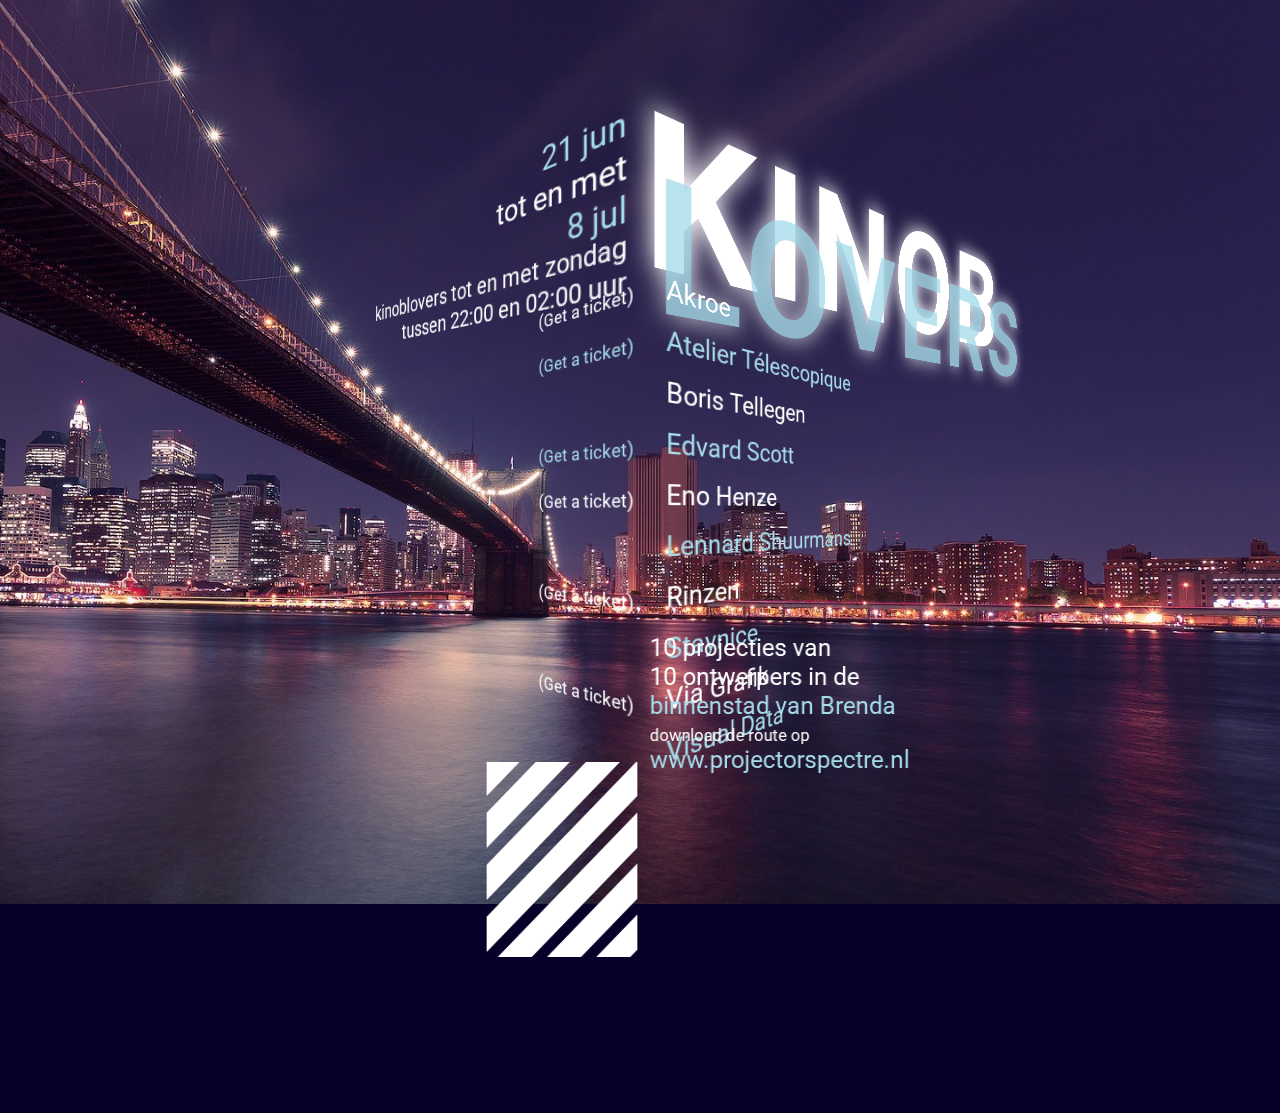
<file: Proyectos/Proyecto-1/BannerDigital/index.html>
<html lang="en">
  <head>
    <meta charset="UTF-8" />
    <meta name="viewport" content="width=device-width, initial-scale=1.0" />
    <meta http-equiv="X-UA-Compatible" content="ie=edge" />
    <title>Proyecto#1</title>
    <link rel="stylesheet" href="./css/style.css" />
  </head>
  <body>
    <div class="container">
			<h2 class="title-1 neon" attr="text-neon">Kinob</h2>
      <h2 class="title-2 neon" attr="text-neon>Lovers">Lovers</h2>

      <section class="date">
        <div class="day">
          <span class="day text-color">21 jun</span>
          <p class="text-default">tot en met</p>
          <span class="text-color">8 jul</span>
        </div>
        <div class="hour">
          <p class="text-default text-size">kinoblovers tot en met zondag</p>
          <p class="text-default text-size">tussen 22:00 en 02:00 uur</p>
        </div>
      </section>

      <section class="activity">
        <p class="name text-default">Akroe</p>
        <a class="link text-default" href="#">(Get a ticket)</a>

        <p class="name text-color">Atelier Télescopique</p>
        <a class="link text-color" href="#">(Get a ticket)</a>

        <p class="name text-default">Boris Tellegen</p>

        <p class="name text-color">Edvard Scott</p>
        <a class="link text-color" href="#">(Get a ticket)</a>

        <p class="name text-default">Eno Henze</p>
        <a class="link text-default" href="#">(Get a ticket)</a>

        <p class="name text-color">Lennard Shuurmans</p>

        <p class="name text-default">Rinzen</p>
        <a class="link text-default" href="#">(Get a ticket)</a>

        <p class="name text-color">Staynice</p>

        <p class="name text-default">Via Grafik</p>
        <a class="link text-default" href="#">(Get a ticket)</a>

        <p class="name text-color">Visual Data</p>
      </section>

      <section class="info">
        <div class="img"></div>

        <div class="datos">
          <p class="text-default">10 projecties van</p>
          <p class="text-default">10 ontwerpers in de</p>
          <p class="text-color">binnenstad van Brenda</p>

					<div class="download">
							<span class="download-info">download de route op</span>
							<a class="text-color" href="#">www.projectorspectre.nl</a>
					</div>

        </div>
      </section>
    </div>
  </body>
</html>
</file>
<file: Proyectos/Proyecto-1/BannerDigital/css/style.css>
@import url("https://fonts.googleapis.com/css?family=Roboto&display=swap");
body {
  background-image: url("../img/bg-Mobile.png");
  background-repeat: no-repeat;
  background-color: #060129;
  font-family: "Roboto", sans-serif;
  margin: 0 auto; }
  @media (min-width: 325px) {
    body {
      background-image: url("../img/bg-Tablet.png");
      background-position: center; } }
  @media (min-width: 800px) {
    body {
      background-image: url("../img/bg-Desktop.png");
      background-position: center;
      background-size: cover; } }
  @media (min-width: 1200px) {
    body {
      background-image: url("../img/bg-Desktop-HD.png");
      background-position: center;
      background-size: cover; } }

p {
  margin: 0; }

a {
  text-decoration: none; }
  a:hover {
    text-decoration: line-through;
    transition: width 0.3s; }

.container {
  display: grid;
  grid-column-gap: 20px;
  grid-template-columns: 1fr 40%;
  grid-template-rows: 1fr 1fr 25%;
  grid-row-gap: 25px;
  margin: 0 auto;
  perspective: 200px;
  width: 80%; }
  @media (min-width: 325px) {
    .container {
      grid-template-rows: 20% 1fr 25%; } }
  @media (min-width: 800px) {
    .container {
      grid-template-columns: 50% 50%; } }
  @media (min-width: 1200px) {
    .container {
      grid-template-rows: 30% 1fr 40%; } }

.activity {
  grid-column: 1/3;
  grid-row: 2; }
  @media (min-width: 325px) {
    .activity {
      grid-column: 2/3; } }
  @media (min-width: 800px) {
    .activity {
      display: grid;
      grid-column: 1/3;
      grid-column-gap: 20px;
      grid-template-columns: 1fr 1fr;
      margin: 0 auto;
      perspective: 200px; }
      .activity :nth-child(2) {
        grid-row: 1; }
      .activity :nth-child(4) {
        grid-row: 2; }
      .activity :nth-child(7) {
        grid-row: 4; }
      .activity :nth-child(9) {
        grid-row: 5; }
      .activity :nth-child(12) {
        grid-row: 7; }
      .activity :nth-child(15) {
        grid-row: 9; } }
  @media (min-width: 1200px) {
    .activity {
      grid-column: 1/3;
      grid-row: 2; } }

.date {
  grid-column: 2/3;
  grid-row: 1;
  height: 428px; }
  @media (min-width: 325px) {
    .date {
      height: auto; } }
  @media (min-width: 800px) {
    .date {
      color: white;
      font-size: 36px;
      grid-column: 1/2;
      grid-row: 1;
      position: relative;
      text-align: right;
      top: 104px;
      transform: rotateY(-15deg); } }
  @media (min-width: 1200px) {
    .date {
      color: white;
      font-size: 36px;
      text-align: right;
      top: 190px; } }

@media (min-width: 800px) {
  .datos {
    font-size: 30px;
    position: relative;
    top: -50px;
    transform: rotateY(15deg); } }
@media (min-width: 1200px) {
  .datos {
    font-size: 25px;
    left: -19px;
    padding-top: 15px;
    top: -144px; } }

.day {
  font-size: 20px;
  padding: 50px 0; }
  @media (min-width: 325px) {
    .day {
      padding-bottom: 20px;
      padding-top: 15px; } }
  @media (min-width: 800px) {
    .day {
      padding-top: 25px;
      font-size: 25px; } }

.download {
  padding-top: 30px; }
  @media (min-width: 1200px) {
    .download {
      padding-top: 5px; } }

.download-info {
  color: white;
  font-size: 11px; }
  @media (min-width: 800px) {
    .download-info {
      display: block;
      font-size: 17px; } }

.hour {
  padding-left: 40%;
  position: relative;
  right: 100px;
  top: 108px;
  transform: rotate(-90deg);
  width: 200px; }
  @media (min-width: 325px) {
    .hour {
      padding-left: 0;
      right: 0;
      top: 0;
      transform: rotate(0);
      width: 100%; } }
  @media (min-width: 800px) {
    .hour {
      font-size: 20px;
      top: -22px; } }

.info {
  grid-column: 1/3;
  grid-row: 3;
  padding-top: 50px; }
  @media (min-width: 325px) {
    .info {
      grid-column: 2/3;
      padding-top: 0px; } }
  @media (min-width: 800px) {
    .info {
      display: block;
      display: grid;
      grid-column: 1/3;
      grid-gap: 20px;
      grid-template-columns: 1fr 1fr;
      padding-top: 5px; } }

.img {
  background-image: url("../img/logo-t-and-m.png");
  background-repeat: no-repeat;
  height: 111px;
  padding-bottom: 20px; }
  @media (min-width: 800px) {
    .img {
      background-image: url("../img/logo-desktop.png");
      height: 157px;
      justify-self: right;
      transform: rotateY(-15deg);
      width: 127px; } }
  @media (min-width: 1200px) {
    .img {
      background-image: url("../img/logo-desktop-HD.png");
      height: 195px;
      width: 156px; } }

.link {
  font-size: 14px; }
  @media (min-width: 800px) {
    .link {
      align-self: self-end;
      font-size: 17px;
      grid-column: 1/2;
      text-align: right;
      transform: rotateY(-15deg); } }

.name {
  font-size: 20px;
  padding-top: 15px; }
  @media (min-width: 800px) {
    .name {
      font-size: 25px;
      grid-column: 2/3;
      position: relative;
      transform: rotateY(15deg); } }

@media (min-width: 800px) {
  .neon {
    text-shadow: 0 0 20px #fff; }
    .neon ::after {
      color: #fff;
      content: attr("text-neon");
      filter: blur(15px);
      left: 0;
      padding: 0 20px;
      position: absolute;
      top: 0;
      z-index: -1; }
    .neon ::before {
      background-color: #fff;
      content: "";
      filter: blur(40px);
      height: 100%;
      left: 0;
      opacity: 0.5;
      position: absolute;
      top: 0;
      width: 100%;
      z-index: -2; } }

.title-1 {
  font-weight: bold;
  grid-column: 2/3;
  grid-row: 1;
  letter-spacing: 7px;
  margin: 0;
  text-transform: uppercase;
  color: white;
  opacity: 0; }
  @media (min-width: 800px) {
    .title-1 {
      font-size: 150px;
      opacity: 1;
      position: relative;
      top: 100px;
      transform: rotateY(15deg); } }
  @media (min-width: 1200px) {
    .title-1 {
      font-size: 150px;
      left: -28px;
      top: 185px; } }

.title-2 {
  font-weight: bold;
  grid-column: 2/3;
  grid-row: 1;
  letter-spacing: 7px;
  margin: 0;
  text-transform: uppercase;
  color: #A7DCEA;
  opacity: 0; }
  @media (min-width: 800px) {
    .title-2 {
      font-size: 130px;
      opacity: 0.8;
      position: relative;
      top: 176px;
      right: -38px;
      transform: rotateY(15deg); } }
  @media (min-width: 1200px) {
    .title-2 {
      left: -19px;
      top: 235px; } }

.text-color {
  color: #A7DCEA; }

.text-default {
  color: white; }

.text-size {
  font-size: 14px; }
  @media (min-width: 1200px) {
    .text-size {
      font-size: 20px; } }

/*# sourceMappingURL=style.css.map */
</file>
